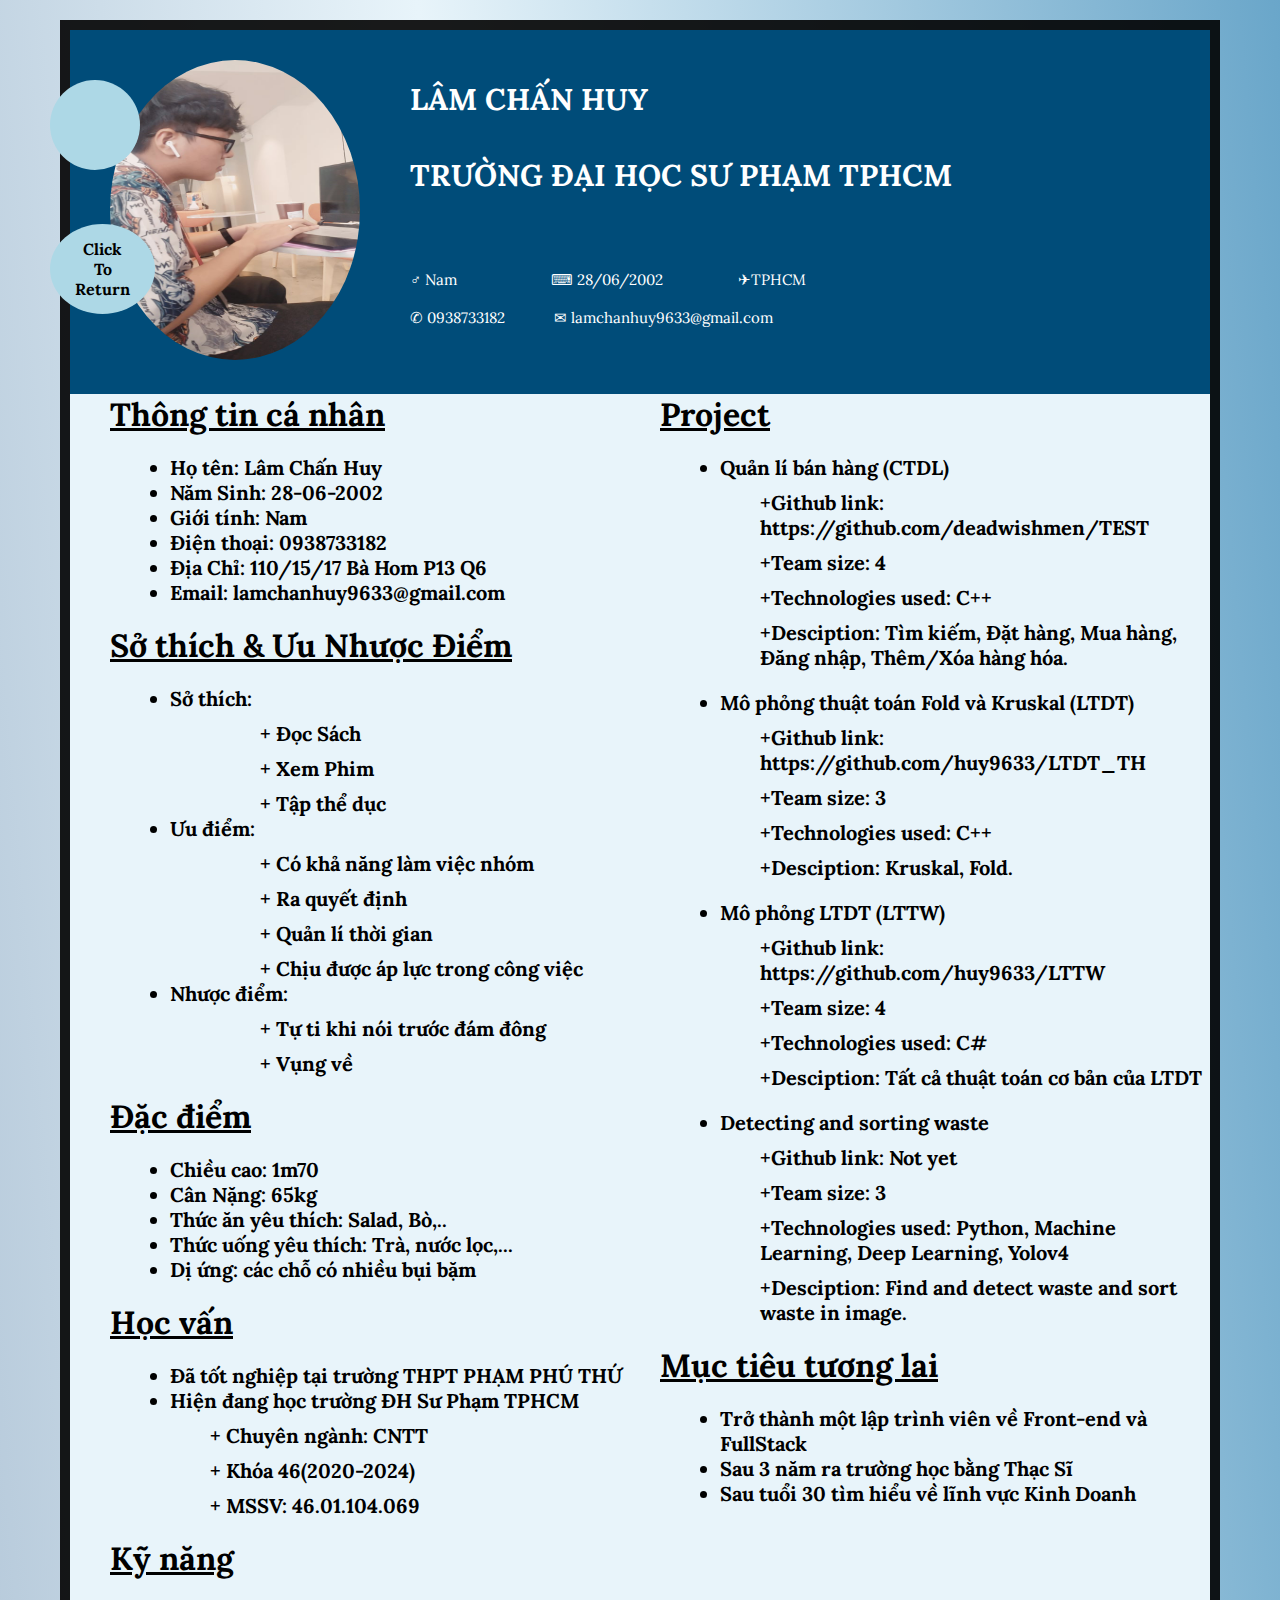
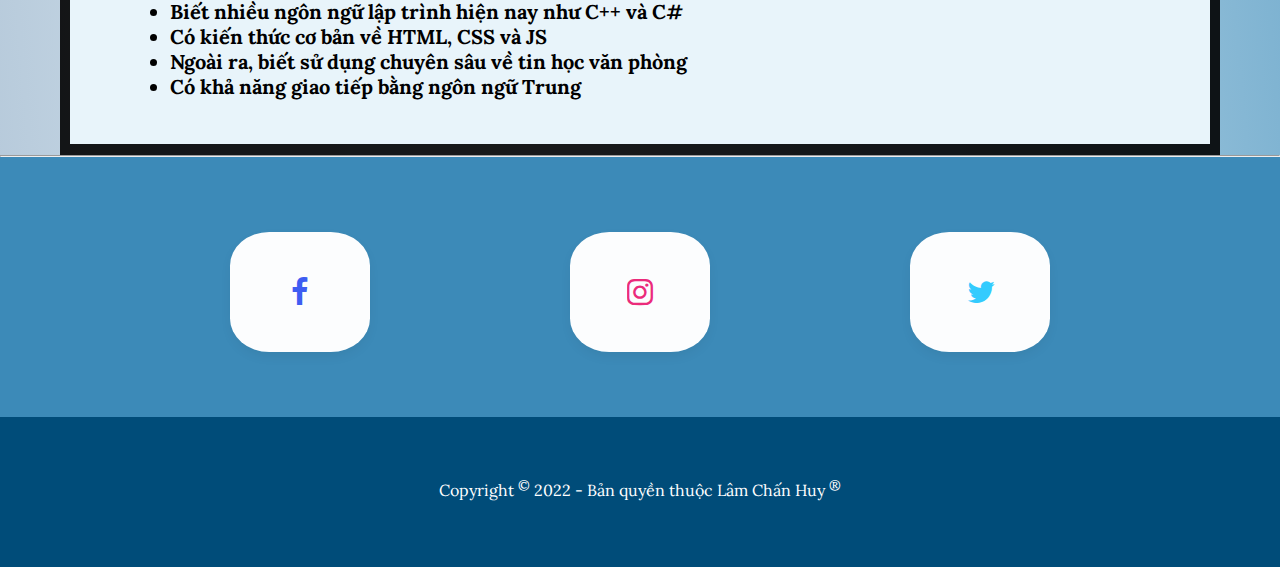
<file: index.html>
<!DOCTYPE html>
<html>
    <head>
        <title>Information</title>
        <link rel="icon" type="image/x-icon" href="https://cdn-icons.flaticon.com/png/512/3308/premium/3308395.png?token=exp=1646497761~hmac=331d770c143d7818139723dc92a807d6">
        <link rel="preconnect" href="https://fonts.googleapis.com">
        <meta name="viewport" content="width=device-width, initial-scale=1" />
        <link rel="preconnect" href="https://fonts.gstatic.com" crossorigin>
        <link href="https://fonts.googleapis.com/css2?family=Lato:wght@300&display=swap" rel="stylesheet">
        <link rel="stylesheet" href="https://cdnjs.cloudflare.com/ajax/libs/font-awesome/4.7.0/css/font-awesome.min.css">
        <link rel="stylesheet" href="in4.css">
    </head>
    
    <body>
        <div class="ani">
            <a class="rturn" href="https://huy9633.github.io/CV-Huy/"></a>
            <a href="https://github.com/huy9633/More-time.git"><b>Click To Return</b> </a>
        </div> <br>
        <div class ="container" >
            
            <div class="yolo">
                <img class="ava" src="./huy.jpg"
            alt="Ảnh chân dung">
                <div class="info">
                    <div><b>LÂM CHẤN HUY</b></div>
                    <br>
                    <div><b>TRƯỜNG ĐẠI HỌC SƯ PHẠM TPHCM</b></div>
                    <br> 
                    <br>
                    <div class="info1">
                        <div>♂ Nam&emsp;&emsp;&emsp;&emsp;&emsp;&emsp;  ⌨ 28/06/2002&emsp;&emsp;&emsp;&emsp;&emsp;✈TPHCM</div> 
                        <br>
                        <div>✆ 0938733182&emsp;&emsp;&emsp;     ✉ lamchanhuy9633@gmail.com</div>
                    </div> 
                </div>
                
            </div>
            <div class="yolo1">
                <h1>
                    <u>Thông tin cá nhân</u>
                </h1>
                <br>
                <ul>
                    <b>
                    <li>Họ tên: Lâm Chấn Huy</li>
                    <li>Năm Sinh: 28-06-2002</li>
                    <li>Giới tính: Nam</li>
                    <li>Điện thoại: 0938733182</li>
                    <li>Địa Chỉ: 110/15/17 Bà Hom P13 Q6</li>
                    <li>Email: lamchanhuy9633@gmail.com</li>
                    </b>
                </ul>
                <br>
                <h1>
                    <u>Sở thích & Ưu Nhược Điểm</u>
                </h1>
                <ul>
                    <br>
                    <b>
                        <li>Sở thích:</li>
                        <div class="sothich" > + Đọc Sách </div>
                        <div class="sothich">+ Xem Phim</div>
                        <div class="sothich">+ Tập thể dục</div>
                        <li>Ưu điểm:</li>
                        <div class="sothich">+ Có khả năng làm việc nhóm</div>
                        <div class="sothich">+ Ra quyết định </div>
                        <div class="sothich">+ Quản lí thời gian</div>
                        <div class="sothich">+ Chịu được áp lực trong công việc</div>
                        <li>Nhược điểm:</li>
                        <div class="sothich">+ Tự ti khi nói trước đám đông</div>
                        <div class="sothich">+ Vụng về</div>
                    </b>
                </ul>
                <br>
                <h1>
                    <u>Đặc điểm </u>
                </h1>
                <ul>
                    <br>
                    <b>
                        <li>Chiều cao: 1m70</li>
                        <li>Cân Nặng: 65kg</li>
                        <li>Thức ăn yêu thích: Salad, Bò,..</li>
                        <li>Thức uống yêu thích: Trà, nước lọc,...</li>
                        <li>Dị ứng: các chỗ có nhiều bụi bặm</li>
                    </b>
                </ul>
                <br>
                <h1>
                    <u>Học vấn</u>
                </h1>
                <br>
                <ul>
                    <b>
                        <li>Đã tốt nghiệp tại trường THPT PHẠM PHÚ THỨ</li>
                        <li>Hiện đang học trường ĐH Sư Phạm TPHCM</li>
                        <div class="hocvan">+ Chuyên ngành: CNTT </div>
                        <div class="hocvan">+ Khóa 46(2020-2024)</div>
                        <div class="hocvan">+ MSSV: 46.01.104.069</div>
    
                    </b>
                </ul>
                <br>
                <h1>
                    <u>Kỹ năng</u>
                </h1>
                <br>
                <ul>
                    <b>
                        <li>Biết nhiều ngôn ngữ lập trình hiện nay như C++ và C#</li>
                        <li>Có kiến thức cơ bản về HTML, CSS và JS</li>
                        <li>Ngoài ra, biết sử dụng chuyên sâu về tin học văn phòng</li>
                        <li>Có khả năng giao tiếp bằng ngôn ngữ Trung</li>
                    </b>
                </ul>
                
                
            </div>
            <div class="yolo2">
                <h1>
                    <u>Project</u>
        
                </h1>
                <br>
                <ul>
                    <b>
                        <li>Quản lí bán hàng (CTDL)</li>
                        <div class="project">+Github link: https://github.com/deadwishmen/TEST  </div>
                        <div class="project">+Team size: 4  </div>
                        <div class="project">+Technologies used: C++  </div>
                        <div class="project">+Desciption: Tìm kiếm, Đặt hàng, Mua hàng, Đăng nhập, Thêm/Xóa hàng hóa.  </div>
                        <br>
                        <li>Mô phỏng thuật toán Fold và Kruskal (LTDT)</li>
                        <div class="project">+Github link: https://github.com/huy9633/LTDT_TH  </div>
                        <div class="project">+Team size: 3  </div>
                        <div class="project">+Technologies used: C++  </div>
                        <div class="project">+Desciption: Kruskal, Fold.  </div>
                        <br>
                        <li>Mô phỏng LTDT (LTTW)</li>
                        <div class="project">+Github link: https://github.com/huy9633/LTTW  </div>
                        <div class="project">+Team size: 4  </div>
                        <div class="project">+Technologies used: C#  </div>
                        <div class="project">+Desciption: Tất cả thuật toán cơ bản của LTDT</div>
                        <br>
                        <li>Detecting and sorting waste</li>
                        <div class="project">+Github link: Not yet  </div>
                        <div class="project">+Team size: 3  </div>
                        <div class="project">+Technologies used: Python, Machine Learning, Deep Learning, Yolov4</div>
                        <div class="project">+Desciption: Find and detect waste and sort waste in image.</div>

                    </b>
                </ul>
                <br>
                <h1>
                    <u>Mục tiêu tương lai</u>
        
                </h1>
                <br>
                <ul>
                    <b>
                        <li>Trở thành một lập trình viên về Front-end và FullStack</li>
                        <li>Sau 3 năm ra trường học bằng Thạc Sĩ</li>
                        <li>Sau tuổi 30 tìm hiểu về lĩnh vực Kinh Doanh</li>
                    </b>
                </ul>
            </div>
            
        </div>
          <hr>
          <div class="chiu">
            <div class="social-btns">
                <a class="btn facebook" href="https://www.facebook.com/chanhuy.lam.9619/"><i class="fa fa-facebook"></i></a>
                <a class="btn instagram" href="https://www.instagram.com/chanhuy.lam518/"><i class="fa fa-instagram"></i></a>
                <a class="btn twitter" href="https://twitter.com/HuyLm84078755"><i class="fa fa-twitter"></i></a>
            </div>
          </div>

          
          
    </body>
    <footer>
        <div class="thend">Copyright <sup>©</sup>  2022 - Bản quyền thuộc Lâm Chấn Huy <sup>®</sup> </div>
    </footer>
    
    


</html>
</file>
<file: in4.css>
@import url('https://fonts.googleapis.com/css2?family=Lato:wght@300&family=Lora:ital@1&display=swap');


html{
  font-family: 'Lora', serif;
    
}
*{
    margin: 0 0;
    font-family: 'Lora', serif;
}
.container{
    width:1140px ;
    height: 1600px ;
    margin: 0 auto;
    background-color: rgba(0, 0, 0, 0.897);    
    padding: 10px 10px ;
    padding-bottom: 125px;
    
}

.yolo{
    width: 1140px ;
    background-color: rgb(0, 76, 121);
    padding: 0  ;
}
.yolo1{
    width: 1140px;
    height: 1350px ;
    background-color: rgb(232, 244, 250);
}

.ava{
    border-radius: 50%;
    width:250px ;
    height: 300px ;
    margin-top: 30px;
    margin-bottom: 30px;
    margin-left: 40px;
    
}
.info{
    float: right;
    color: white;
    margin-top: 50px;
    margin-right: 200px;
    font-size: 30px;
    padding: 0 0;
    width: 600px;
}
.info1{  
    color:  white;
    font-size: 15px;    
}
h1{
    margin-left: 40px;
}
li{
    margin-left: 60px;
    font-size: 20px;
    color: black;
}
.sothich{
    margin-top: 10px;
    margin-left: 150px;
    font-size: 20px;
}
.hocvan, .project{
    margin-left:100px;
    margin-top: 10px;
    font-size: 20px;
}
.yolo2{
    margin-top: -1350px;
    height: 850px;
    margin-left: 550px;
    width: 590px;
}
footer{
    width: 100%;
    background-color: rgb(0, 76, 121);
    height: 150px;
    margin-top: -10px;
}
.thend{
    text-align: center;
    padding: 60px;
    color: white;
}

a {
    text-decoration: none;
  }
  a:hover {
    text-decoration: underline;
  }
    
  button {
    background-color: transparent;
    border: 0;
    cursor: pointer;
  }
  .social-btns .btn,
  .social-btns .btn:before,
  .social-btns .btn .fa {
    
    transition: all 0.35s;
    transition-timing-function: cubic-bezier(0.31, -0.105, 0.43, 1.59);
  }
  .social-btns .btn:before {
    top: 90%;
    left: -110%;
  }
  .social-btns .btn .fa {
    transform: scale(0.8);
  }
  .social-btns .btn.facebook:before {
    background:linear-gradient(#719dfc,#5283ec,#3f5df3) ;
  }
  .social-btns .btn.facebook .fa {
    color: #3f5df3;
  }
  .social-btns .btn.instagram:before {
    background: linear-gradient(to top,#f9ed32,#ee2a7b,#002aff );
  }
  .social-btns .btn.instagram .fa {
    color: #ee2a7b;
  }
  .social-btns .btn.twitter:before {
    background-color: #3cf;
  }
  .social-btns .btn.twitter .fa {
    color: #3cf;
  }
  
  .social-btns .btn:focus:before,
  .social-btns .btn:hover:before {
    top: -10%;
    left: -10%;
  }
  .social-btns .btn:focus .fa,
  .social-btns .btn:hover .fa {
    color: #fff;
    transform: scale(1);
  }
  .social-btns {
    margin: 0 auto;
    font-size: 0;
    display: flex;
    justify-content: space-between;
    align-content: space-around;
    flex-direction: row;
    display: flex;
    align-content: flex-end;
    justify-content: center;
    padding: 75px;
  }
   
  .social-btns .btn {
    display: inline-block;
    background-color: #fff;
    width: 90px;
    height: 90px;
    line-height: 90px;
    margin: 0 100px;
    text-align: center;
    position: relative;
    overflow: hidden;
    border-radius: 28%;
    box-shadow: 0 5px 15px -5px rgba(0,0,0,0.1);
    opacity: 0.99;
  }
  .social-btns .btn:before {
    content: '';
    width: 150%;
    height: 150%;
    position: absolute;
    transform: rotate(45deg);
  }
  .social-btns .btn .fa {
    font-size: 38px;
    vertical-align: middle;
  }
  .chiu{
    /* margin-top: 180px; */
    background-color: rgb(60, 138, 184);
  }
  ::-webkit-scrollbar{
    width: 10px;
  }
  ::-webkit-scrollbar-thumb{
    background: linear-gradient(rgb(232,244,250), rgb(132,159,187), rgb(132,159,187),rgb(60,138,184),  rgb(0,95,151),rgb(0,76,121));
    border-radius: 10px;
  }

  .ani{
    width: 100px;
    border-radius: 50%;
    height: 200px;
    position: fixed;
    margin-top: 30px;
    margin-left: 50px;
    
    animation: example 1s ease ;
  }
  img{
    border-radius: 50%;
    height: 100px;
    width: 150px;
  }
  @keyframes example {
    0% {
      background-position: 0% 50%; left: 0px; top: 500px;
    }
    50% {
      background-position: 100% 50%; 
    }
    100% {
      background-position: 0% 50%; left: 0px; top: 0px;
    }
  }
  body {
    background: linear-gradient(85deg, rgb(132,159,187), rgb(232,244,250),rgb(60,138,184), rgb(132,159,187), rgb(0,95,151),rgb(0,76,121));
    background-size: 400% 400%;
    animation: bg 25s ease infinite;
    height: auto;
  }
  
  @keyframes bg {
    0% {
      background-position: 0% 50%;
    }
    50% {
      background-position: 100% 50%;
    }
    100% {
      background-position: 0% 50%;
    }
  }
  a:link, a:visited {
    border-radius: 50%;
    margin-top: 50px;
    background-color: lightblue;
    color: black;
    padding: 15px 25px;
    text-align: center;
    text-decoration: none;
    display: inline-block;
  }
  a:hover {
    background-color: lightblue;
    color: red;
    
    text-decoration: underline;
  }
  
  a:active {
    background-color: lightblue;
    color: rgb(4, 0, 255);
    
    text-decoration: underline;
  }
  
   a.rturn{
    border-radius: 50%;
    height: 30%;
    width: 40%;
    padding: 15px 25px;
    background-image:  url(https://img.freepik.com/free-vector/cute-shiba-inu-lifting-bone-barbell-cartoon-vector-icon-illustration-animal-sport-icon-isolated_138676-4409.jpg?w=826 );
    
    background-size: cover; 
    text-align: center;
    text-decoration: none;
    display: inline-block;
    
  }
</file>
